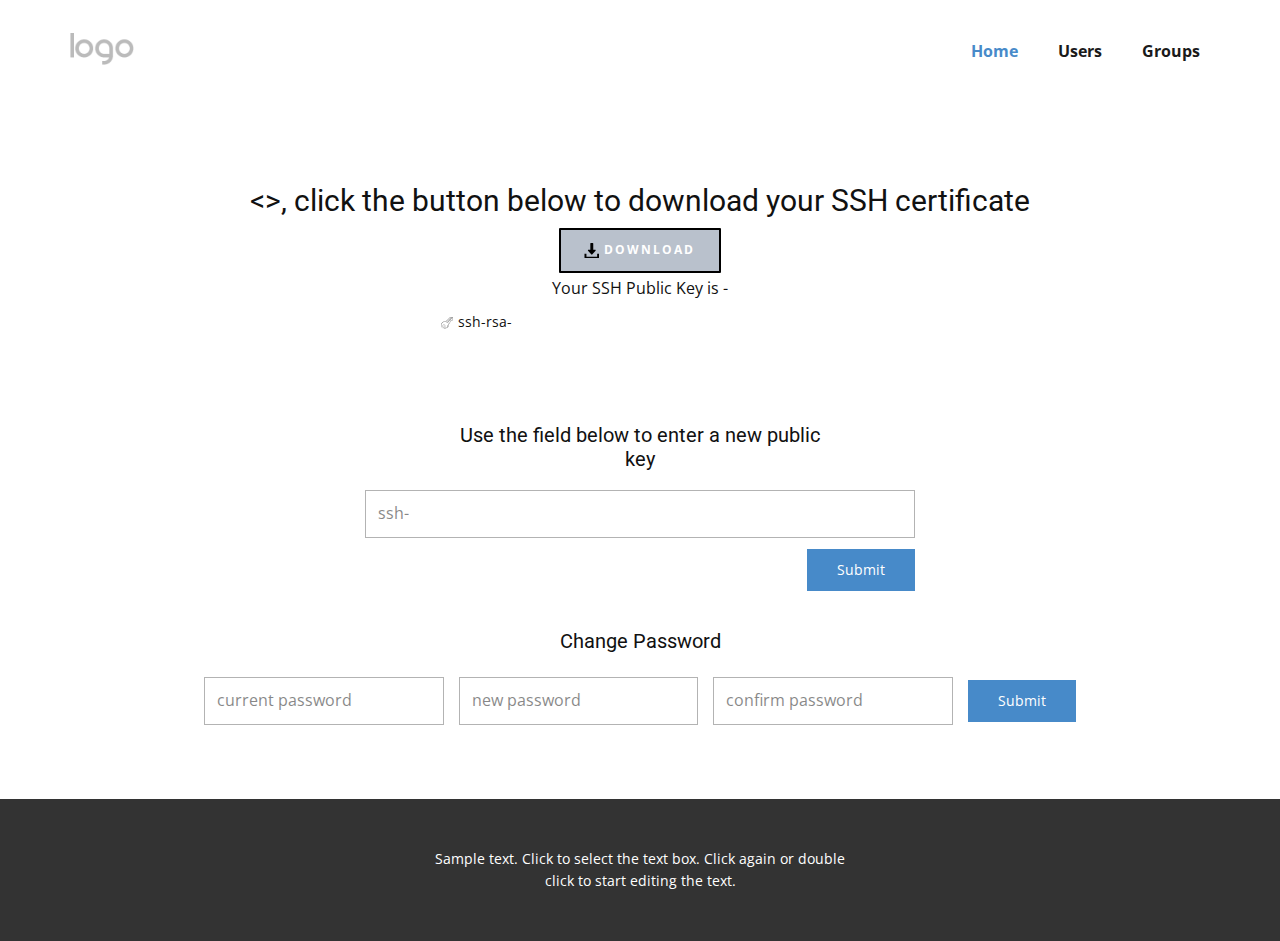
<file: static/index.html>
<!DOCTYPE html>
<html style="font-size: 16px;">
  <head>
    <meta name="viewport" content="width=device-width, initial-scale=1.0">
    <meta charset="utf-8">
    <meta name="keywords" content="">
    <meta name="description" content="">
    <meta name="page_type" content="np-template-header-footer-from-plugin">
    <title>Home</title>
    <link rel="stylesheet" href="nicepage.css" media="screen">
<link rel="stylesheet" href="Home.css" media="screen">
    <script class="u-script" type="text/javascript" src="jquery.js" defer=""></script>
    <script class="u-script" type="text/javascript" src="nicepage.js" defer=""></script>
    <link id="u-theme-google-font" rel="stylesheet" href="https://fonts.googleapis.com/css?family=Roboto:100,100i,300,300i,400,400i,500,500i,700,700i,900,900i|Open+Sans:300,300i,400,400i,600,600i,700,700i,800,800i">
    
    
    <script type="application/ld+json">{
		"@context": "http://schema.org",
		"@type": "Organization",
		"name": "Site1",
		"logo": "images/default-logo.png"
}</script>
    <meta name="theme-color" content="#478ac9">
    <meta property="og:title" content="Home">
    <meta property="og:description" content="">
    <meta property="og:type" content="website">
  </head>
  <body data-home-page="Home.html" data-home-page-title="Home" class="u-body"><header class="u-clearfix u-header u-header" id="sec-a2d7"><div class="u-clearfix u-sheet u-valign-middle-xl u-sheet-1">
        <a href="https://nicepage.com" class="u-image u-logo u-image-1">
          <img src="images/default-logo.png" class="u-logo-image u-logo-image-1">
        </a>
        <nav class="u-menu u-menu-dropdown u-offcanvas u-menu-1">
          <div class="menu-collapse" style="font-size: 1rem; letter-spacing: 0px; font-weight: 700;">
            <a class="u-button-style u-custom-border u-custom-border-color u-custom-left-right-menu-spacing u-custom-padding-bottom u-custom-text-color u-custom-top-bottom-menu-spacing u-nav-link u-text-active-palette-1-base u-text-hover-palette-2-base" href="#">
              <svg><use xmlns:xlink="http://www.w3.org/1999/xlink" xlink:href="#menu-hamburger"></use></svg>
              <svg version="1.1" xmlns="http://www.w3.org/2000/svg" xmlns:xlink="http://www.w3.org/1999/xlink"><defs><symbol id="menu-hamburger" viewBox="0 0 16 16" style="width: 16px; height: 16px;"><rect y="1" width="16" height="2"></rect><rect y="7" width="16" height="2"></rect><rect y="13" width="16" height="2"></rect>
</symbol>
</defs></svg>
            </a>
          </div>
          <div class="u-custom-menu u-nav-container">
            <ul class="u-nav u-spacing-20 u-unstyled u-nav-1"><li class="u-nav-item"><a class="u-button-style u-nav-link u-text-active-palette-1-base u-text-grey-90 u-text-hover-palette-2-base" href="Home.html" style="padding: 10px;">Home</a>
</li><li class="u-nav-item"><a class="u-button-style u-nav-link u-text-active-palette-1-base u-text-grey-90 u-text-hover-palette-2-base" style="padding: 10px;">Users</a>
</li><li class="u-nav-item"><a class="u-button-style u-nav-link u-text-active-palette-1-base u-text-grey-90 u-text-hover-palette-2-base" style="padding: 10px;">Groups</a>
</li></ul>
          </div>
          <div class="u-custom-menu u-nav-container-collapse">
            <div class="u-black u-container-style u-inner-container-layout u-opacity u-opacity-95 u-sidenav">
              <div class="u-inner-container-layout u-sidenav-overflow">
                <div class="u-menu-close"></div>
                <ul class="u-align-center u-nav u-popupmenu-items u-unstyled u-nav-2"><li class="u-nav-item"><a class="u-button-style u-nav-link" href="Home.html" style="padding: 10px;">Home</a>
</li><li class="u-nav-item"><a class="u-button-style u-nav-link" style="padding: 10px;">Users</a>
</li><li class="u-nav-item"><a class="u-button-style u-nav-link" style="padding: 10px;">Groups</a>
</li></ul>
              </div>
            </div>
            <div class="u-black u-menu-overlay u-opacity u-opacity-70"></div>
          </div>
        </nav>
      </div></header>
    <section class="u-clearfix u-section-1" id="sec-7008">
      <div class="u-clearfix u-sheet u-sheet-1">
        <div class="u-clearfix u-expanded-width u-layout-wrap u-layout-wrap-1">
          <div class="u-layout">
            <div class="u-layout-col">
              <div class="u-container-style u-layout-cell u-size-20 u-layout-cell-1">
                <div class="u-container-layout u-container-layout-1">
                  <h3 class="u-align-center u-text u-text-default u-text-1">&lt;&gt;, click the button below to download your SSH certificate</h3>
                  <a href="https://nicepage.com/website-builder" class="u-border-2 u-border-black u-btn u-btn-round u-button-style u-hover-palette-3-base u-palette-5-base u-radius-1 u-text-white u-btn-1"><span class="u-icon u-icon-1"><svg class="u-svg-content" viewBox="0 0 512 512" x="0px" y="0px" style="width: 1em; height: 1em;"><path d="M382.56,233.376C379.968,227.648,374.272,224,368,224h-64V16c0-8.832-7.168-16-16-16h-64c-8.832,0-16,7.168-16,16v208h-64    c-6.272,0-11.968,3.68-14.56,9.376c-2.624,5.728-1.6,12.416,2.528,17.152l112,128c3.04,3.488,7.424,5.472,12.032,5.472    c4.608,0,8.992-2.016,12.032-5.472l112-128C384.192,245.824,385.152,239.104,382.56,233.376z"></path><path d="M432,352v96H80v-96H16v128c0,17.696,14.336,32,32,32h416c17.696,0,32-14.304,32-32V352H432z"></path></svg><img></span>&nbsp;Download
                  </a>
                  <p class="u-text u-text-default u-text-2">Your SSH Public Key is -</p>
                  <p class="u-large-text u-text u-text-default u-text-variant u-text-3"><span class="u-icon u-icon-2"><svg class="u-svg-content" viewBox="0 0 64 64" style="width: 1em; height: 1em;"><g id="key"><g><path d="M18,40c-3.309,0-6,2.691-6,6s2.691,6,6,6s6-2.691,6-6S21.309,40,18,40z M18,51c-2.762,0-5-2.238-5-5    s2.238-5,5-5s5,2.238,5,5S20.762,51,18,51z" fill="currentColor"></path><path d="M52.382,6H46L26.406,25.594c-1.447-0.387-2.938-0.581-4.426-0.581c-4.344-0.001-8.686,1.651-12.001,4.967    c-6.64,6.64-6.64,17.401,0,24.041C13.299,57.34,17.65,59,22,59c4.351,0,8.701-1.66,12.021-4.979    c4.242-4.242,5.761-10.165,4.582-15.623L43,34v-5h5l2-2v-6l2-2h6V7.452V6H52.382z M57,7v0.038L34.102,29.936    c-0.283,0.283-0.66,0.439-1.061,0.439s-0.777-0.156-1.061-0.439s-0.439-0.66-0.439-1.061s0.156-0.777,0.439-1.061L52.796,7H57z     M57,18h-5h-0.414l-0.293,0.293l-2,2L49,20.586V21v5.586L47.586,28H43h-1v1v4.586l-4.104,4.104l-0.386,0.386l0.115,0.532    c1.156,5.353-0.456,10.85-4.312,14.705C30.291,56.336,26.273,58,22,58s-8.291-1.664-11.313-4.687    c-6.238-6.238-6.238-16.389,0-22.627c3.015-3.015,7.025-4.675,11.294-4.674c1.408,0,2.811,0.185,4.168,0.547l0.557,0.149    l0.408-0.408L46.414,7h4.968L31.273,27.107c-0.977,0.976-0.977,2.559,0,3.535c0.488,0.488,1.128,0.732,1.768,0.732    s1.279-0.244,1.768-0.732L57,8.452V18z" fill="currentColor"></path><g><path d="M22,55.5h-0.5v-1H22c6.893,0,12.5-5.607,12.5-12.5v-0.5h1V42C35.5,49.444,29.444,55.5,22,55.5z" fill="currentColor"></path>
</g>
</g>
</g></svg><img></span>&nbsp;ssh-rsa-
                  </p>
                </div>
              </div>
              <div class="u-container-style u-layout-cell u-size-20 u-layout-cell-2">
                <div class="u-container-layout u-container-layout-2">
                  <h3 class="u-align-center u-text u-text-4">Use the field below to enter ​a new public key</h3>
                  <div class="u-form u-form-1">
                    <form action="#" method="POST" class="u-clearfix u-form-spacing-10 u-form-vertical u-inner-form" source="custom" name="form" style="padding: 10px;">
                      <div class="u-form-group u-form-group-1">
                        <label for="text-19b3" class="u-form-control-hidden u-label"></label>
                        <input type="text" placeholder="ssh-" id="text-19b3" name="new_public_key" class="u-border-1 u-border-grey-30 u-input u-input-rectangle u-white" required="required">
                      </div>
                      <div class="u-align-right u-form-group u-form-submit">
                        <a href="#" class="u-btn u-btn-submit u-button-style u-btn-2">Submit</a>
                        <input type="submit" value="submit" class="u-form-control-hidden">
                      </div>
                      <div class="u-form-send-message u-form-send-success">Your public key has been updated.</div>
                      <div class="u-form-send-error u-form-send-message">Public key update failed.</div>
                      <input type="hidden" value="" name="recaptchaResponse">
                    </form>
                  </div>
                </div>
              </div>
              <div class="u-container-style u-layout-cell u-size-20 u-layout-cell-3">
                <div class="u-container-layout u-container-layout-3">
                  <h3 class="u-align-center u-text u-text-5">Change Password</h3>
                  <div class="u-form u-form-2">
                    <form action="#" method="POST" class="u-clearfix u-form-horizontal u-form-spacing-15 u-inner-form" style="padding: 15px" source="custom">
                      <div class="u-form-group u-form-group-3">
                        <label for="text-5587" class="u-form-control-hidden u-label"></label>
                        <input type="text" placeholder="current password" id="text-5587" name="current_password" class="u-border-1 u-border-grey-30 u-input u-input-rectangle" required="required">
                      </div>
                      <div class="u-form-group u-form-group-4">
                        <label for="text-acdb" class="u-form-control-hidden u-label"></label>
                        <input type="text" placeholder="new password" id="text-acdb" name="new_password" class="u-border-1 u-border-grey-30 u-input u-input-rectangle" required="required">
                      </div>
                      <div class="u-form-group u-form-group-5">
                        <label for="text-b60a" class="u-form-control-hidden u-label"></label>
                        <input type="text" placeholder="confirm password" id="text-b60a" name="confirm_password" class="u-border-1 u-border-grey-30 u-input u-input-rectangle" required="required">
                      </div>
                      <div class="u-form-group u-form-submit">
                        <a href="#" class="u-btn u-btn-submit u-button-style u-btn-3">Submit</a>
                        <input type="submit" value="submit" class="u-form-control-hidden">
                      </div>
                      <div class="u-form-send-message u-form-send-success">Thank you! Your message has been sent.</div>
                      <div class="u-form-send-error u-form-send-message">Unable to send your message. Please fix errors then try again.</div>
                      <input type="hidden" value="" name="recaptchaResponse">
                    </form>
                  </div>
                </div>
              </div>
            </div>
          </div>
        </div>
      </div>
    </section>
    
    
    <footer class="u-align-center u-clearfix u-footer u-grey-80 u-footer" id="sec-3a1b"><div class="u-clearfix u-sheet u-sheet-1">
        <p class="u-small-text u-text u-text-variant u-text-1">Sample text. Click to select the text box. Click again or double click to start editing the text.</p>
      </div></footer>
  </body>
</html>
</file>
